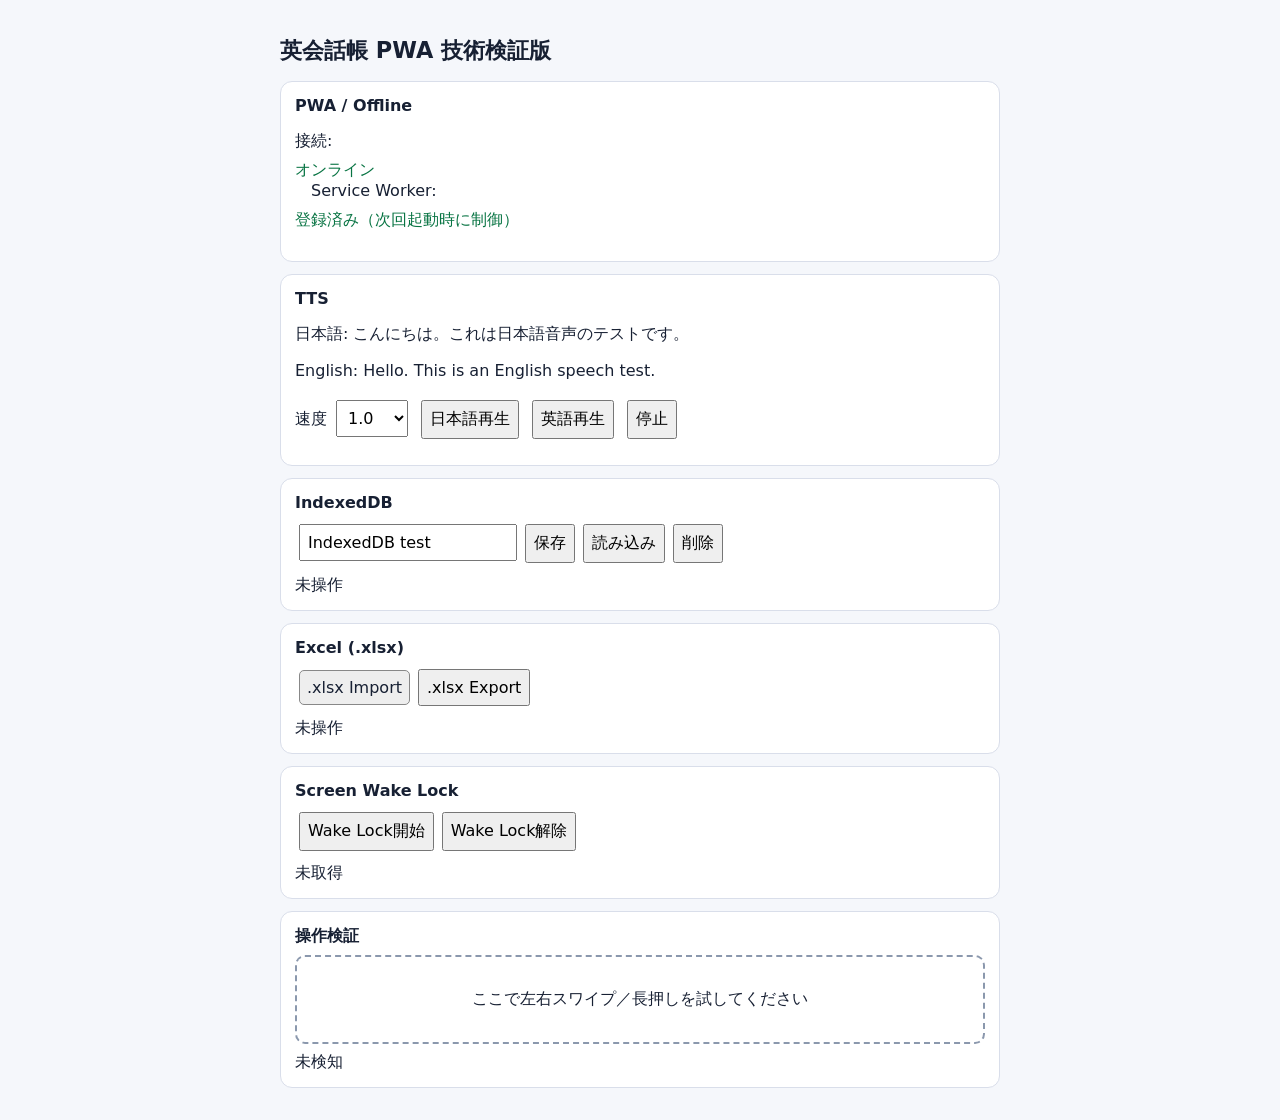
<file: index.html>
<!doctype html>
<html lang="ja">
<head>
  <meta charset="utf-8">
  <meta name="viewport" content="width=device-width,initial-scale=1,viewport-fit=cover">
  <meta name="theme-color" content="#0f172a">
  <meta name="apple-mobile-web-app-capable" content="yes">
  <meta name="apple-mobile-web-app-status-bar-style" content="default">
  <link rel="manifest" href="manifest.webmanifest">
  <link rel="apple-touch-icon" href="icon.svg">
  <link rel="stylesheet" href="style.css">
  <title>英会話帳 PWA PoC</title>
</head>
<body>
<main>
  <h1>英会話帳 PWA 技術検証版</h1>
  <section><h2>PWA / Offline</h2><p>接続: <output id="network">確認中</output>　Service Worker: <output id="sw">確認中</output></p></section>
  <section><h2>TTS</h2><p>日本語: こんにちは。これは日本語音声のテストです。</p><p>English: Hello. This is an English speech test.</p><label>速度 <select id="rate"><option>0.75</option><option selected>1.0</option><option>1.25</option><option>1.5</option></select></label> <button id="ja">日本語再生</button> <button id="en">英語再生</button> <button id="stop">停止</button><output id="ttsStatus"></output></section>
  <section><h2>IndexedDB</h2><input id="dbValue" value="IndexedDB test"><button id="save">保存</button><button id="load">読み込み</button><button id="remove">削除</button><output id="dbStatus">未操作</output></section>
  <section><h2>Excel (.xlsx)</h2><label class="button" for="file">.xlsx Import</label><input id="file" type="file" accept=".xlsx" hidden><button id="export">.xlsx Export</button><output id="xlsxStatus">未操作</output><div id="rows"></div></section>
  <section><h2>Screen Wake Lock</h2><button id="wake">Wake Lock開始</button><button id="unwake">Wake Lock解除</button><output id="wakeStatus">未取得</output></section>
  <section><h2>操作検証</h2><div id="gesture">ここで左右スワイプ／長押しを試してください</div><output id="gestureStatus">未検知</output></section>
</main><script src="xlsx-lite.js"></script><script src="app.js"></script>
</body></html>
</file>
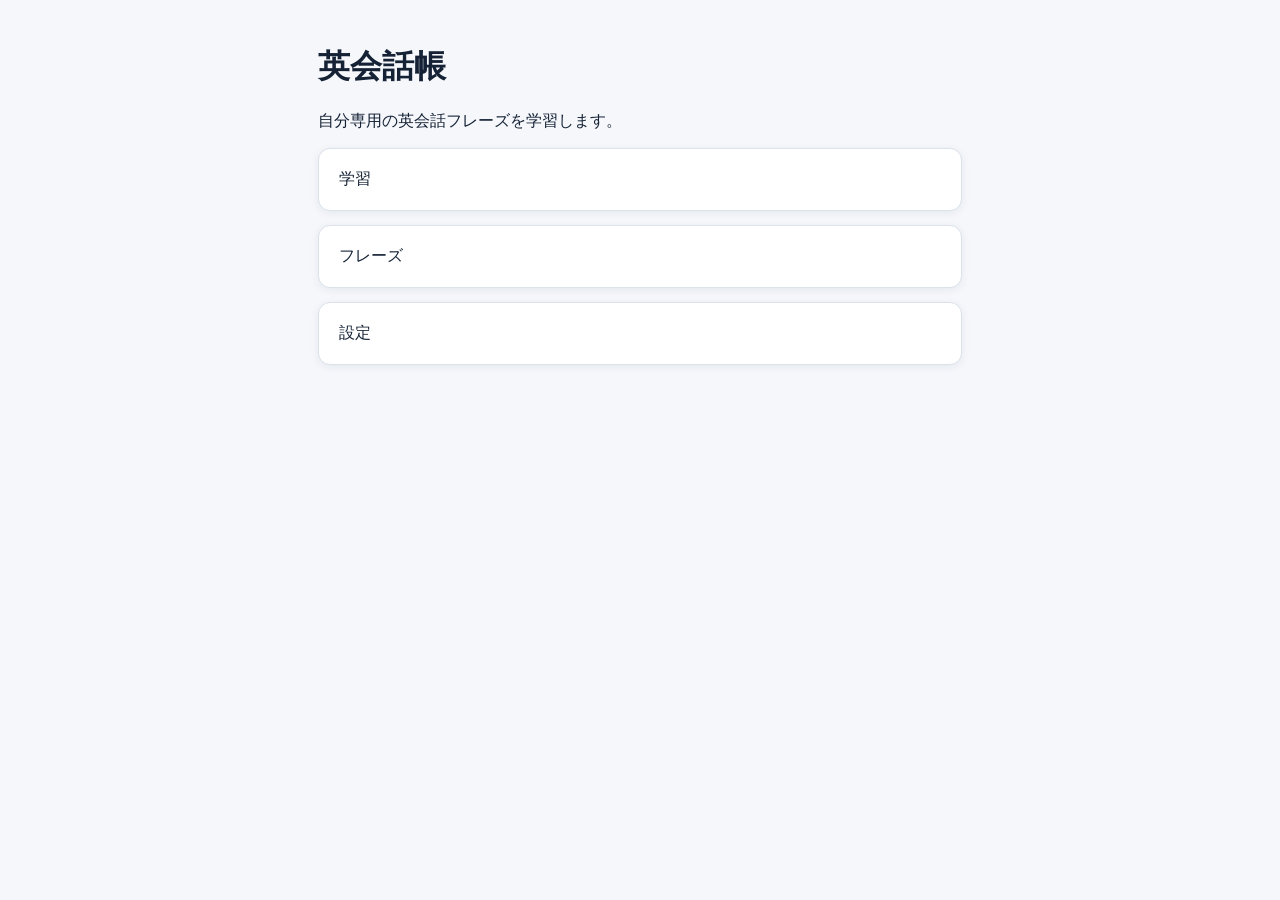
<file: pwa-app/index.html>
<!doctype html><html lang="ja"><head><meta charset="utf-8"><meta name="viewport" content="width=device-width,initial-scale=1,viewport-fit=cover"><meta name="theme-color" content="#19324d"><meta name="apple-mobile-web-app-capable" content="yes"><meta name="apple-mobile-web-app-status-bar-style" content="default"><link rel="manifest" href="manifest.webmanifest"><link rel="apple-touch-icon" href="icon.svg"><link rel="stylesheet" href="styles.css"><title>英会話帳</title></head><body><div id="app"></div><script type="module" src="app.js"></script></body></html>
</file>
<file: style.css>
:root{font-family:system-ui,sans-serif;color:#172033;background:#f5f7fb}body{margin:0}main{max-width:720px;margin:auto;padding:20px}section{background:#fff;border:1px solid #d9deea;border-radius:12px;padding:14px;margin:12px 0}h1{font-size:1.4rem}h2{font-size:1rem;margin:0 0 8px}button,select,input,.button{font:inherit;margin:4px;padding:7px}.button{display:inline-block;border:1px solid #888;border-radius:5px;cursor:pointer;background:#eee}output{display:block;margin-top:8px;white-space:pre-wrap}.ok{color:#087443}.error{color:#b42318}#gesture{padding:32px 12px;text-align:center;border:2px dashed #8b98ad;border-radius:10px;user-select:none;touch-action:pan-y}@media(prefers-color-scheme:dark){:root{color:#e7eaf0;background:#10131a}section{background:#1a202b;border-color:#3b4558}input,select,button,.button{background:#252d3b;color:inherit;border-color:#59657a}}
</file>
<file: pwa-app/styles.css>
:root{font-family:-apple-system,BlinkMacSystemFont,"Helvetica Neue",system-ui,sans-serif;color:#152235;background:#f5f7fb}*{box-sizing:border-box}body{margin:0;min-height:100vh;min-height:100dvh;padding:env(safe-area-inset-top) env(safe-area-inset-right) env(safe-area-inset-bottom) env(safe-area-inset-left)}button{font:inherit;min-height:48px;border:0;border-radius:12px;padding:.75rem 1rem;background:#19324d;color:#fff;cursor:pointer}button.secondary{background:transparent;color:inherit;border:1px solid #aab7c7}.shell{max-width:680px;margin:auto;padding:24px 18px}.top{display:flex;align-items:center;gap:12px;margin-bottom:28px}.top h1{font-size:1.35rem;margin:0}.back{min-width:48px;padding:.5rem}.cards{display:grid;gap:14px}.card{display:block;width:100%;text-align:left;padding:20px;background:#fff;color:inherit;border:1px solid #dbe2ea;box-shadow:0 2px 8px #13243d12}.card strong,.card span{display:block}.card strong{font-size:1.1rem}.card span{margin-top:6px;color:#536276}.notice{padding:16px;background:#fff;border-radius:12px;border:1px solid #dbe2ea;line-height:1.6}#app{min-height:100vh}@media (prefers-color-scheme:dark){:root{color:#f0f3f8;background:#10151d}button{background:#6fa9df;color:#071321}button.secondary{color:#f0f3f8;border-color:#718096}.card,.notice{background:#1b2430;border-color:#3e4b5d;box-shadow:none}.card span{color:#b9c5d4}}
:root{--dummy:0}
.stack{display:grid;gap:14px}.searchInput{display:block;width:100%;min-width:0;min-height:48px;padding:.75rem 1rem;font:inherit;border:1px solid #aab7c7;border-radius:8px;background:#fff;color:inherit}.categoryHead,.categoryLine,.actions{display:flex;align-items:center;gap:8px;flex-wrap:wrap}.categoryHead{justify-content:space-between}.categoryItem{flex:1;text-align:left}.phraseRow{display:grid;grid-template-columns:1fr 1fr;gap:12px;text-align:left;background:#fff;color:inherit;border:1px solid #dbe2ea;white-space:normal;overflow-wrap:anywhere}.dragging{opacity:.65;transform:scale(1.02);box-shadow:0 5px 16px #13243d33}.danger{background:#b42318}.form{display:grid;gap:14px}.field{display:grid;gap:6px}.field input,.field textarea,.field select{font:inherit;padding:10px;border:1px solid #aab7c7;border-radius:8px;background:transparent;color:inherit}.field textarea{min-height:90px;resize:vertical}@media(prefers-color-scheme:dark){.searchInput{background:#1b2430;color:#f0f3f8;border-color:#718096}.phraseRow{background:#1b2430;border-color:#3e4b5d}.field input,.field textarea,.field select{background:#1b2430;color:#f0f3f8;border-color:#718096}}
.phraseRow{-webkit-user-select:none;user-select:none;-webkit-touch-callout:none;touch-action:pan-y}
</file>
